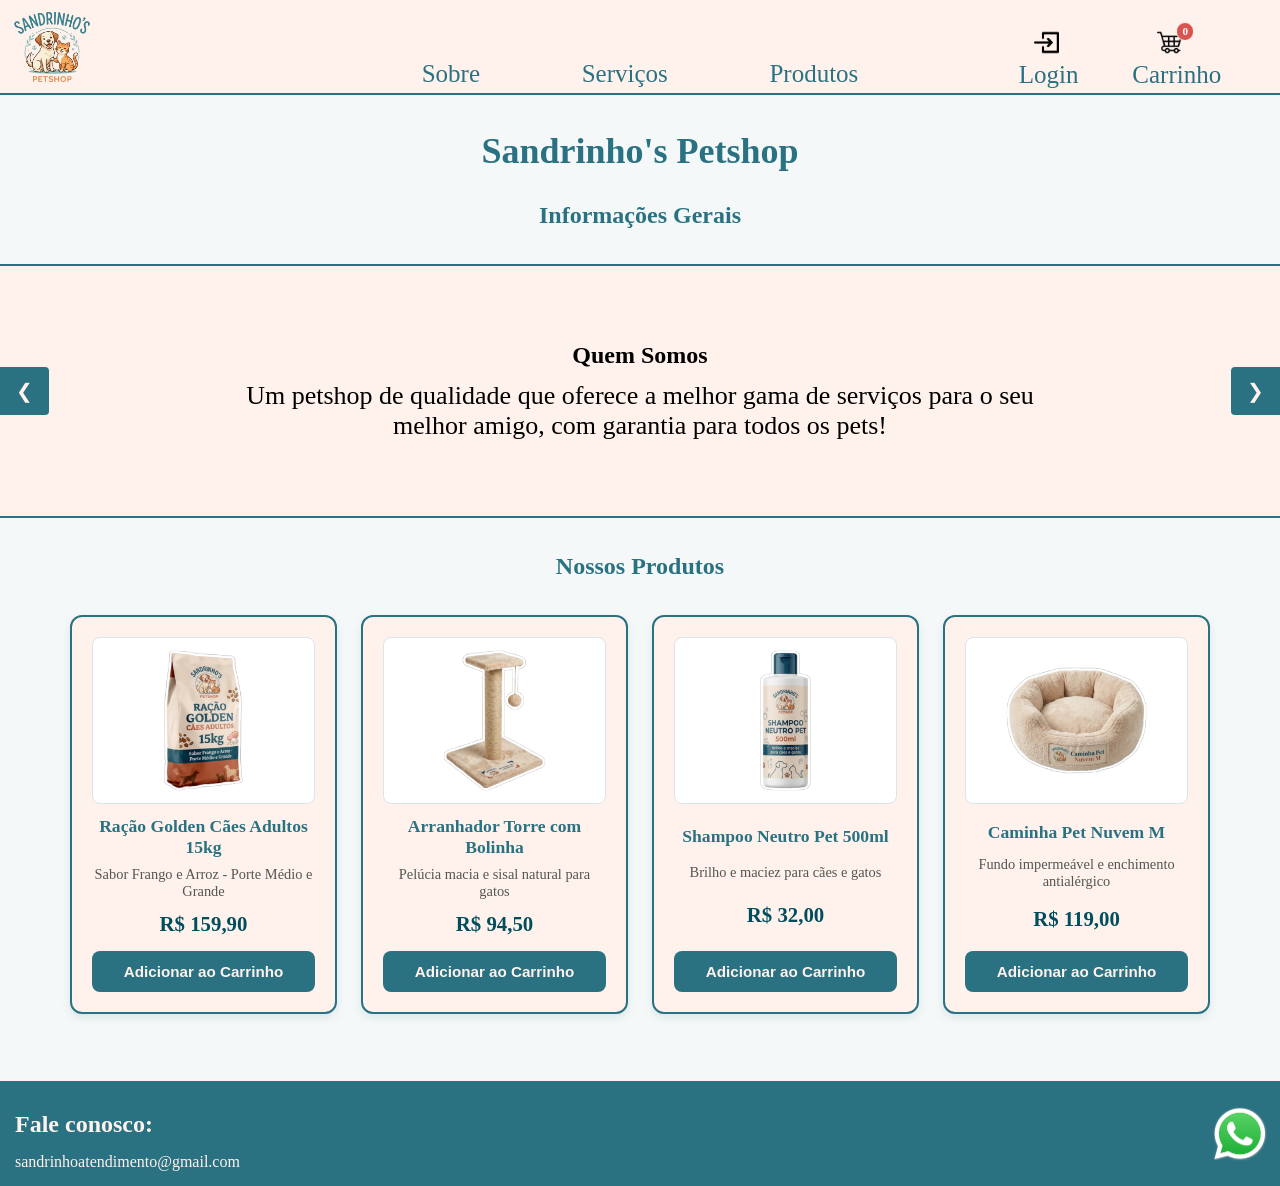
<file: web/index.html>
<!doctype html>
<html lang="pt-BR">
  <head>
    <meta charset="UTF-8" />
    <meta name="viewport" content="width=device-width, initial-scale=1.0" />
    <link rel="stylesheet" href="./styles/header.css" />
    <link rel="stylesheet" href="./styles/main.css" />
    <link rel="stylesheet" href="./styles/footer.css" />
    <link rel="stylesheet" href="./styles/carrinho.css" />
    <title>Sandrinhos Menu</title>
  </head>

  <body>
    <div id="headerPlaceholder"></div>

    <main>
      <h1 id="sobreLoc">Sandrinho's Petshop</h1>

      <h2>Informações Gerais</h2>

      <section class="carrossel">
        <button class="seta esquerda" aria-label="Anterior">&#10094;</button>

        <div class="janela">
          <div class="trilho">
            <div class="slide">
              <div class="carrosselText">
                <div class="carrosselTextTitle">Quem Somos</div>
                <div>
                  Um petshop de qualidade que oferece a melhor gama de serviços
                  para o seu melhor amigo, com garantia para todos os pets!
                </div>
              </div>
            </div>
            <div class="slide">
              <div class="carrosselText">
                <div class="carrosselTextTitle">Nossa História</div>
                <div>
                  Começamos como um serviço nos fundos de uma casa, e evoluímos
                  para uma rede comercial que leva a sensação de um lar para o
                  seu pet!
                </div>
              </div>
            </div>
            <div class="slide">
              <div class="carrosselText">
                <div class="carrosselTextTitle">Satisfação do Cliente</div>
                <div>
                  Sete a cada dez clientes retornam para buscar os nossos
                  serviços, todos com elogios para os nossos funcionários
                  habilidosos!
                </div>
              </div>
            </div>
          </div>
        </div>

        <button class="seta direita" aria-label="Próximo">&#10095;</button>
      </section>

      <h2>Nossos Produtos</h2>

      <!--  -->
      <section id="produtosLoc" class="vitrine-produtos"></section>

    </main>

    <div id="footerPlaceholder"></div>

    <script src="/web/scripts/carrinho.js"></script>
    <script src="/web/scripts/carrossel.js"></script>
    <script src="/web/scripts/include.js"></script>
  </body>
</html>
</file>
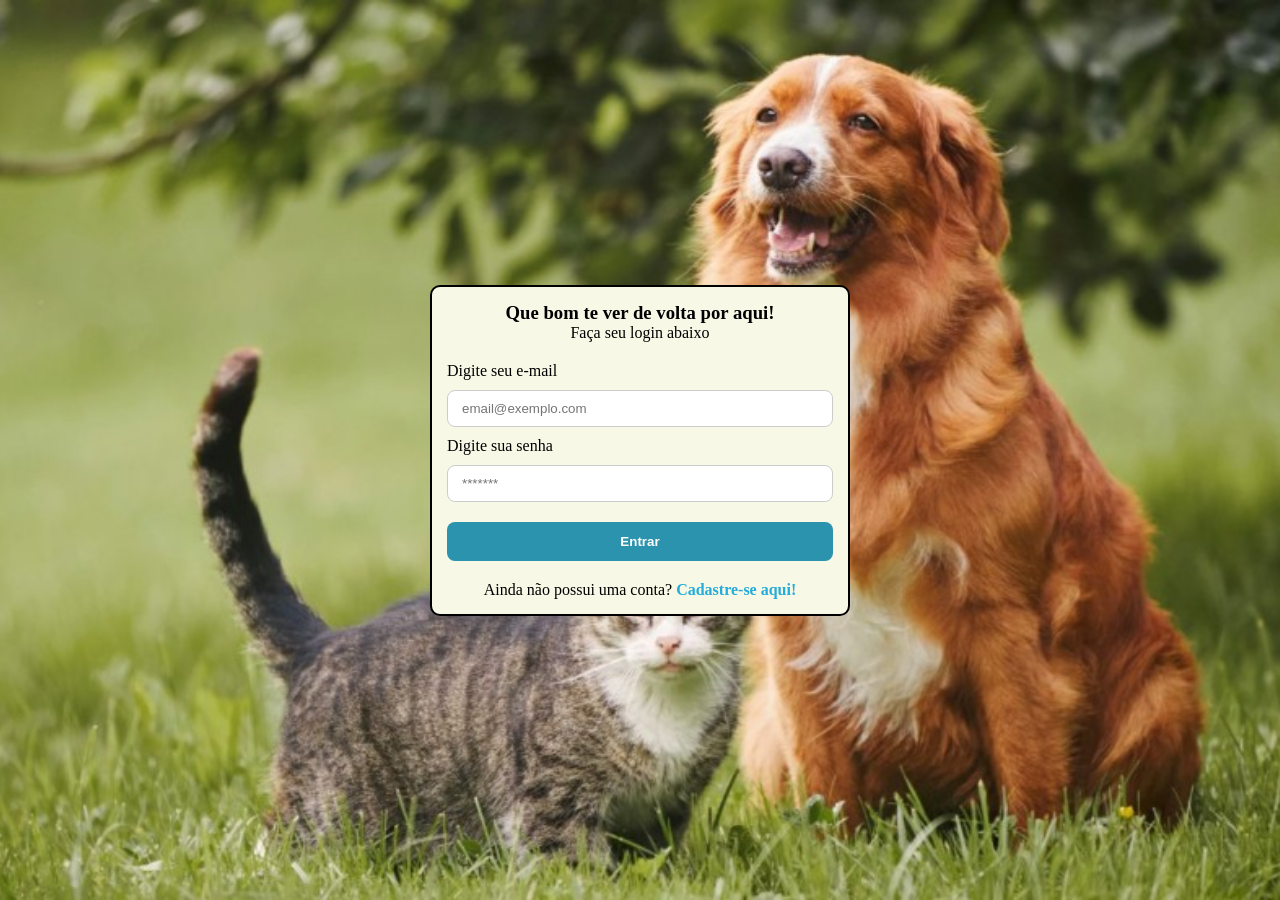
<file: web/login.html>
<!DOCTYPE html>
<html lang="pt">
<head>
    <meta charset="UTF-8">
    <meta name="viewport" content="width=device-width, initial-scale=1.0">
    <link href="/web/styles/styleLogin.css" rel="stylesheet">
    <script src="scripts/auth.js" defer></script>
    <title>Sandrinhos Login</title>
</head>
<body>
    <div class="container-principal">
        <div class="card-login">
    
    
            <div class="texto-login">
                <h3>Que bom te ver de volta por aqui!</h3>
                <p>Faça seu login abaixo</p>
            </div>

            
            <form class="formulario-login">
                <label>Digite seu e-mail</label>
                <input type="text" id="email" placeholder="email@exemplo.com">

                <label>Digite sua senha</label>
                <input type="password" id="senha" placeholder="*******">

                <button type="submit" class="botao-confirma-login">Entrar</button>
            </form>

            <div class="ainda-nao-possui-conta">
                <p>Ainda não possui uma conta? <a href="/web/cadastro.html">Cadastre-se aqui!</a> </p>
            </div>

        </div>
    </div>
</body>
</html>
</file>
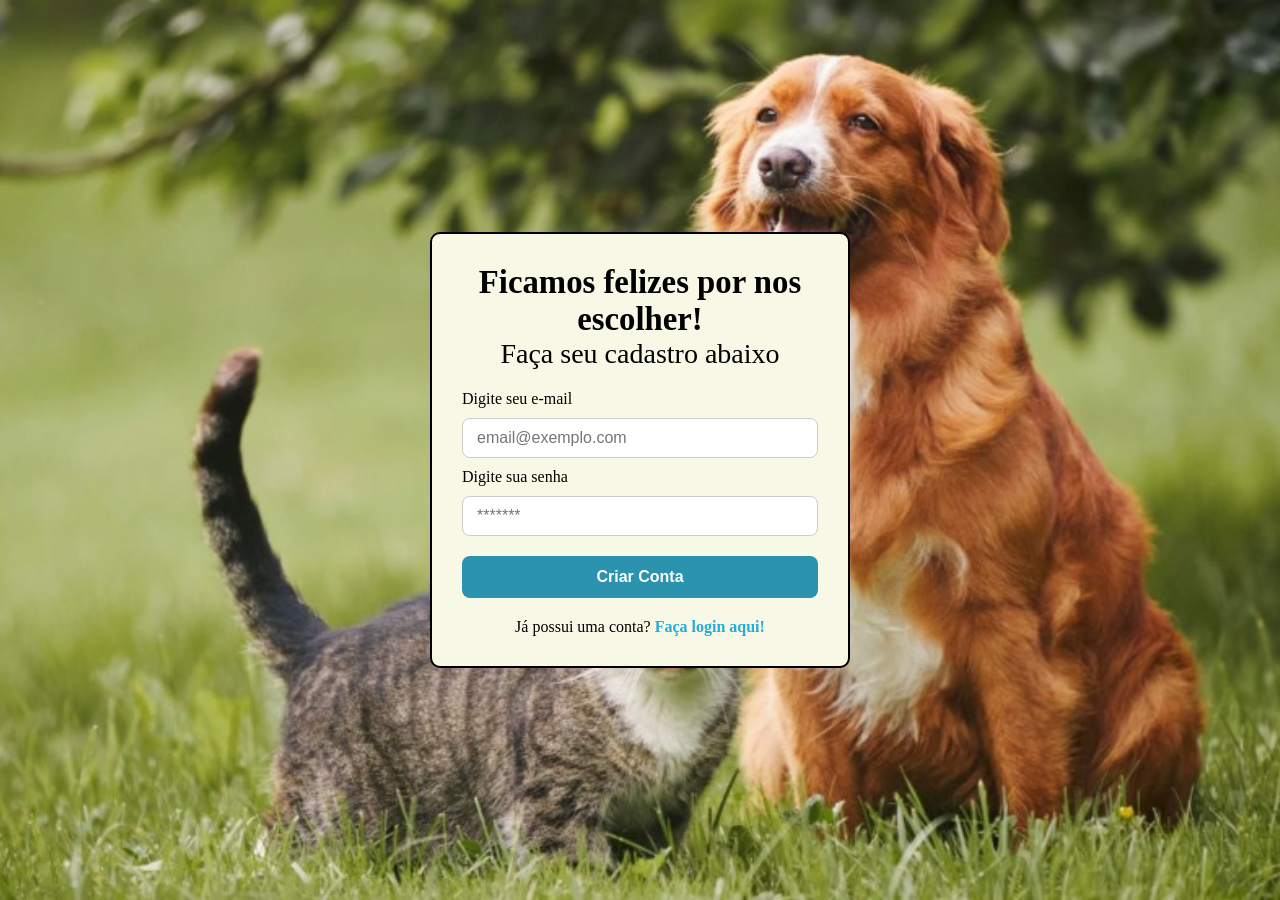
<file: web/pages/cadastro.html>
<!DOCTYPE html>
<html lang="pt">
<head>
    <meta charset="UTF-8">
    <meta name="viewport" content="width=device-width, initial-scale=1.0">
    <link href="/web/styles/cadastro.css" rel="stylesheet">
    <script src="/web/scripts/auth.js" defer></script>
    <title>Sandrinhos Login</title>
</head>
<body>
    <div class="container-principal">
        <div class="card-login">
    
    
            <div class="texto-login">
                <h3>Ficamos felizes por nos escolher!</h3>
                <p>Faça seu cadastro abaixo</p>
            </div>

            
            <form class="formulario-login">
                <label>Digite seu e-mail</label>
                <input type="text" id="email" placeholder="email@exemplo.com">

                <label>Digite sua senha</label>
                <input type="password" id="senha" placeholder="*******">

                <button type="submit" class="botao-confirma-login">Criar Conta</button>
            </form>

            <div class="ja-possui-conta">
                <p>Já possui uma conta? <a href="/web/pages/login.html">Faça login aqui!</a></p>
            </div>

        </div>
    </div>
</body>
</html>
</file>
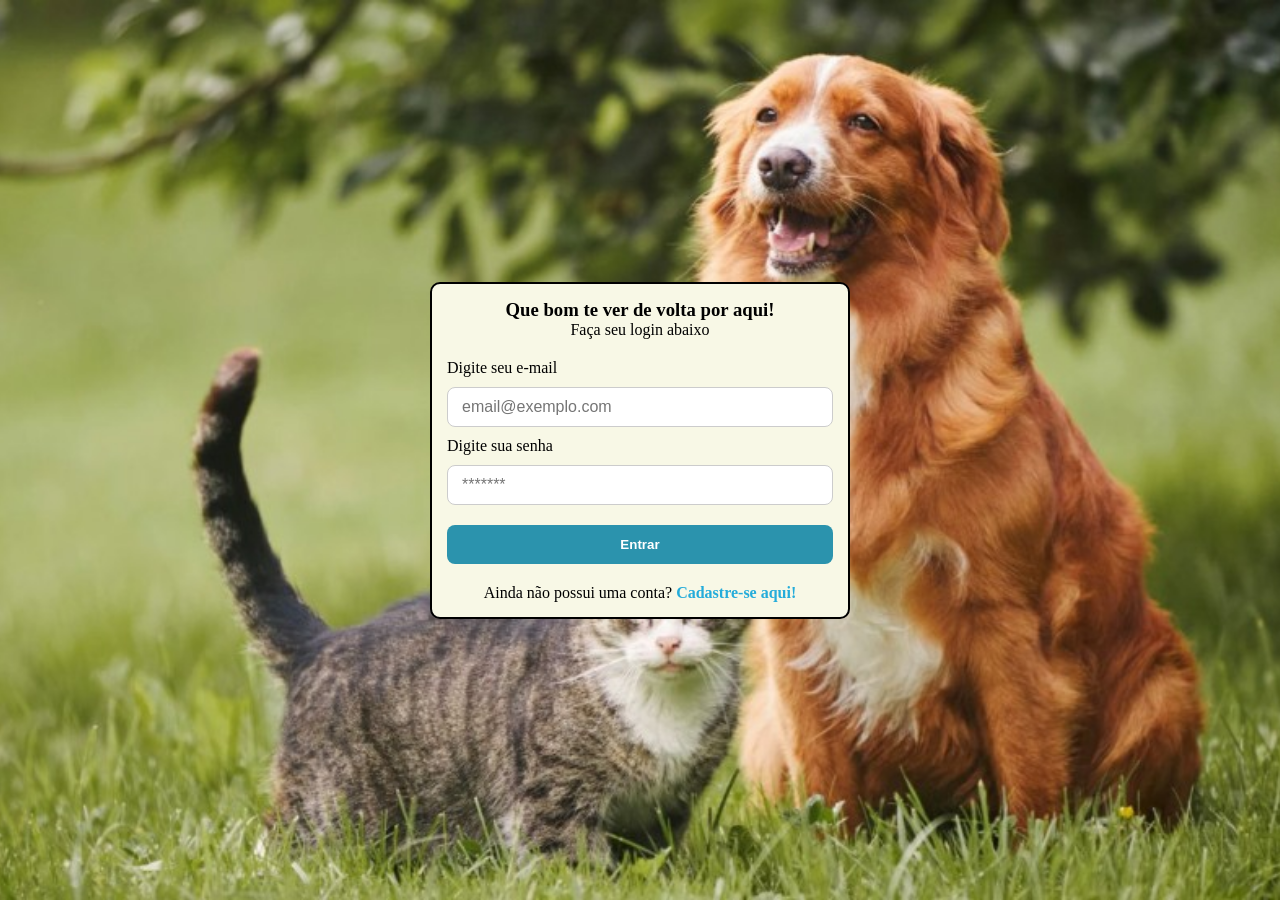
<file: web/pages/login.html>
<!DOCTYPE html>
<html lang="pt">
<head>
    <meta charset="UTF-8">
    <meta name="viewport" content="width=device-width, initial-scale=1.0">
    <link href="/web/styles/login.css" rel="stylesheet">
    <script src="/web/scripts/auth.js" defer></script>
    <title>Sandrinhos Login</title>
</head>
<body>
    <div class="container-principal">
        <div class="card-login">
    
    
            <div class="texto-login">
                <h3>Que bom te ver de volta por aqui!</h3>
                <p>Faça seu login abaixo</p>
            </div>

            
            <form class="formulario-login">
                <label>Digite seu e-mail</label>
                <input type="text" id="email" placeholder="email@exemplo.com">

                <label>Digite sua senha</label>
                <input type="password" id="senha" placeholder="*******">

                <button type="submit" class="botao-confirma-login">Entrar</button>
            </form>

            <div class="ainda-nao-possui-conta">
                <p>Ainda não possui uma conta? <a href="/web/pages/cadastro.html">Cadastre-se aqui!</a> </p>
            </div>

        </div>
    </div>
</body>
</html>
</file>
<file: web/styles/header.css>
/* Formatação Geral */

header {
  background-color: #fff2ec;
  width: 100%;
  min-height: 15%;
  display: flex;
  align-items: center;
  flex-wrap: wrap;
  border-bottom: solid #2a7282 2px;
}

/* Logo do Site */

.logoSite {
  display: flex;
  align-items: center;
  justify-content: flex-start;
  width: 25%;
  height: auto;
  max-height: 93px;
}

.logoSite img {
  width: 100px;
  max-width: 100%;
  height: auto;
  padding: 5px 0 0 5px;
}

/* Links de Navegação */

header nav {
  display: flex;
  width: 50%;
  height: 15%;
  align-items: center;
  justify-content: space-evenly;
}

.linkSite {
  padding: 55px 0 0 0;
  color: #2a7282;
  font-size: 19px;
}

.linkSite:hover {
  color: #004e5d;
}

.loginVendasDiv {
  display: flex;
  padding: 0 5px 0 5px;
  width: 25%;
  height: 15%;
  align-items: center;
  justify-content: space-evenly;
  font-size: 19px;
}

.loginVendasDiv a {
  padding: 25px 0 0 0;
}

.loginIco {
  width: 25px;
  height: 25px;
  margin: 0 0 0 8px;
}

.cartIco {
  width: 25px;
  height: 25px;
  margin: 0 0 0 14px;
}

.btn-logout {
  display: flex;
  flex-direction: column;
  align-items: center;
  padding: 25px 0 0 0;
  border: none;
  background: none;
  font: inherit;
  color: #2a7282;
  cursor: pointer;
}

.btn-logout:hover {
  color: #004e5d;
}

.btn-logout:focus-visible {
  outline: 2px solid #2a7282;
  outline-offset: 4px;
}

.logoutIco {
  width: 25px;
  height: 25px;
  stroke: #000;
}

.btn-logout[hidden] {
  display: none;
}

@media screen and (min-width: 600px) {
  .linkSite {
    font-size: 25px;
  }

  .loginVendasDiv {
    font-size: 25px;
  }

  .loginIco {
    margin: 0 0 0 15px;
  }

  .cartIco {
    margin: 0 0 0 25px;
  }
}

@media screen and (max-width: 450px) {
  .logoSite {
    display: none;
  }

  .topoSite {
    align-items: center;
    justify-content: space-between;
  }

  .loginVendasDiv {
    width: 45%;
    padding: 0 5px 0 5px;
    justify-content: space-evenly;
  }

  header nav {
    width: 55%;
    padding: 0 10px 0 10px;
    justify-content: space-between;
  }
}

@media screen and (max-width: 360px) {
  .linkSite,
  .loginVendasDiv {
    font-size: 16px;
  }

  .linkSite {
    padding-top: 25px;
  }

  .loginIco,
  .cartIco {
    margin-left: 6px;
  }
}
</file>
<file: web/styles/main.css>
* {
  padding: 0;
  margin: 0;
  border: none;
  text-decoration: none;
  box-sizing: border-box;
}

body {
  min-height: 100vh;
  display: flex;
  flex-direction: column;
  overflow-x: hidden;
}

main {
  background-color: #f5f8f8;
  flex: 1;
  width: 100%;
  padding: 20px 0;
}

h1 {
  width: 100%;
  text-align: center;
  padding: 15px 16px;
  color: #2a7282;
  font-size: 36px;
}

h2 {
  width: 100%;
  text-align: center;
  padding: 15px 16px;
  color: #2a7282;
  font-size: 24px;
}

.carrossel {
  position: relative;
  width: 100%;
  margin: 20px 0;
}

.janela {
  overflow: hidden;
  width: 100%;
  border-top: solid 2px #2a7282;
  border-bottom: solid 2px #2a7282;
}

.trilho {
  display: flex;
  transition: transform 0.4s ease;
  width: 100%;
}

.slide {
  flex: 0 0 100%;
  width: 100%;
  min-height: 250px;
  display: flex;
  align-items: center;
  justify-content: center;
  background-color: #fff2ec;
  padding: 40px 60px;
}

.carrosselText {
  display: flex;
  flex-direction: column;
  justify-content: center;
  align-items: center;
  text-align: center;
  font-size: 26px;
  max-width: 800px;
  width: 100%;
}

.carrosselTextTitle {
  font-weight: bold;
  font-size: 24px;
  padding-bottom: 12px;
}

.seta {
  position: absolute;
  top: 50%;
  transform: translateY(-50%);
  z-index: 2;
  border: none;
  background-color: #2a7282;
  color: #fff2ec;
  font-size: 20px;
  padding: 12px 16px;
  cursor: pointer;
  transition: background-color 0.2s ease;
}

.seta:hover {
  background-color: #004e5d;
}

.esquerda {
  left: 0;
  border-radius: 0 4px 4px 0;
}

.direita {
  right: 0;
  border-radius: 4px 0 0 4px;
}

@media (max-width: 600px) {
  h1 {
    font-size: 24px;
  }

  h2 {
    font-size: 20px;
  }

  .slide {
    padding: 30px 45px;
    min-height: 200px;
  }

  .carrosselText {
    font-size: 15px;
  }

  .carrosselTextTitle {
    font-size: 20px;
  }

  .seta {
    font-size: 16px;
    padding: 8px 10px;
  }
}
</file>
<file: web/styles/footer.css>
/* Formatação Geral */

footer {
  background-color: #2a7282;
  color: #fff2ec;
  width: 100%;
  padding: 15px 0;
  display: flex;
  align-items: center;
  border-top: solid #fff2ec 2px;
}

footer h2 {
  background-color: #2a7282;
  color: #fff2ec;
  width: 100%;
  padding: 15px 0;
  display: flex;
  align-items: center;
}

/* Botão Whatsapp */

.phoneBtn {
  display: flex;
  justify-content: flex-end;
  align-items: center;
  width: 20%;
  flex-shrink: 0;
}

.phoneIco {
  padding-right: 10px;
  width: 70px;
  max-width: 100%;
  height: auto;
}

/* Informações de Contato */

.infoContato {
  display: flex;
  flex-direction: column;
  justify-content: center;
  padding: 0 0 0 15px;
  width: 80%;
  min-width: 0;
  overflow-wrap: break-word;
}

@media screen and (max-width: 375px) {
  .infoContato {
    font-size: 10pt;
  }
}

@media screen and (max-width: 480px) {
  .phoneBtn {
    width: 25%;
  }

  .phoneIco {
    width: 50px;
    padding-right: 5px;
  }

  .infoContato {
    width: 75%;
    padding-left: 10px;
  }
}
</file>
<file: web/styles/carrinho.css>
/* Contador vermelho no ícone Vendas */
.cart-icon-wrapper {
  position: relative;
  display: inline-block;
  line-height: 1;
}

.badge-carrinho {
  position: absolute;
  top: -8px;
  right: -12px;
  min-width: 18px;
  padding: 2px 5px;
  background-color: #d9534f;
  color: #ffffff;
  font-size: 0.7rem;
  font-weight: bold;
  line-height: 1.2;
  text-align: center;
  border-radius: 999px;
  border: 1px solid #fff2ec;
}

/* Vitrine de Produtos */
.titulo-secao {
  text-align: center;
  color: #2a7282;
  font-size: clamp(1.4rem, 4vw, 2rem);
  padding: 25px 10px 10px 10px;
}

.vitrine-produtos {
  display: grid;
  grid-template-columns: repeat(auto-fill, minmax(min(100%, 240px), 1fr));
  gap: clamp(14px, 3vw, 24px);
  max-width: 1200px;
  margin-inline: auto;
  padding: clamp(14px, 3vw, 20px) clamp(14px, 4vw, 30px) clamp(30px, 5vw, 45px);
}

.produto-card {
  background-color: #fff2ec;
  border: 2px solid #2a7282;
  border-radius: 12px;
  padding: clamp(14px, 3vw, 20px);
  display: flex;
  flex-direction: column;
  justify-content: space-between;
  text-align: center;
  box-shadow: 0 4px 10px rgba(42, 114, 130, 0.12);
}

.produto-img {
  width: 100%;
  aspect-ratio: 4 / 3;
  object-fit: contain;
  background-color: #ffffff;
  border-radius: 8px;
  padding: 8px;
  margin-bottom: 12px;
  border: 1px solid #d8e6e9;
}

.produto-card h3 {
  color: #2a7282;
  font-size: 1.1rem;
  margin-bottom: 8px;
}

.produto-card .descricao {
  color: #555;
  font-size: 0.9rem;
  margin-bottom: 12px;
}

.produto-card .preco {
  color: #004e5d;
  font-size: 1.3rem;
  font-weight: bold;
  margin-bottom: 15px;
}

/* Controles dentro do card */
.btn-add-card {
  background-color: #2a7282;
  color: #fff2ec;
  border: none;
  padding: 12px 10px;
  width: 100%;
  border-radius: 8px;
  font-weight: bold;
  cursor: pointer;
  font-size: 0.95rem;
  transition: background-color 0.2s;
}

.controles-ativos-card {
  display: flex;
  flex-wrap: wrap;
  align-items: center;
  justify-content: center;
  gap: 8px;
}

.btn-qtd-card {
  background-color: #2a7282;
  color: #fff2ec;
  border: none;
  width: 36px;
  height: 36px;
  border-radius: 6px;
  font-weight: bold;
  font-size: 1.1rem;
  cursor: pointer;
}

.qtd-numero-card {
  font-weight: bold;
  color: #2a7282;
  font-size: 0.9rem;
}

.btn-remover-card {
  background-color: #d9534f;
  color: #ffffff;
  border: none;
  padding: 0 10px;
  height: 36px;
  border-radius: 6px;
  font-weight: bold;
  font-size: 0.8rem;
  cursor: pointer;
}

/* --- PAINEL LATERAL VINDO DA DIREITA (DRAWER) --- */
.drawer-overlay {
  position: fixed;
  inset: 0;
  background-color: rgba(0, 0, 0, 0.5);
  z-index: 9999;
  opacity: 0;
  visibility: hidden;
  transition: opacity 0.3s ease, visibility 0.3s ease;
}

.drawer-overlay.ativo {
  opacity: 1;
  visibility: visible;
}

.drawer-conteudo {
  position: absolute;
  top: 0;
  right: 0;
  bottom: 0;
  width: min(100%, 410px);
  background-color: #fff2ec;
  border-left: 3px solid #2a7282;
  padding: clamp(14px, 4vw, 20px);
  box-shadow: -6px 0 20px rgba(0, 0, 0, 0.25);
  display: flex;
  flex-direction: column;
  transform: translateX(100%);
  transition: transform 0.35s ease;
}

.drawer-overlay.ativo .drawer-conteudo {
  transform: translateX(0);
}

.drawer-header {
  display: flex;
  justify-content: space-between;
  align-items: center;
  border-bottom: 2px solid #2a7282;
  padding-bottom: 12px;
  color: #2a7282;
}

.btn-fechar {
  background: none;
  border: none;
  font-size: 2rem;
  color: #2a7282;
  cursor: pointer;
  line-height: 1;
  padding: 0 6px;
}

.drawer-body {
  margin: 15px 0;
  overflow-y: auto;
  overscroll-behavior: contain;
  flex-grow: 1;
}

/* Item dentro da gaveta lateral */
.item-carrinho {
  display: flex;
  flex-wrap: wrap;
  align-items: center;
  gap: 10px;
  padding: 10px;
  background-color: #ffffff;
  border-radius: 8px;
  margin-bottom: 10px;
  border: 1px solid #d8e6e9;
}

.item-carrinho-img {
  width: 52px;
  height: 52px;
  object-fit: contain;
  border-radius: 6px;
  border: 1px solid #eee;
  flex-shrink: 0;
}

.item-info {
  flex: 1 1 120px;
  min-width: 0;
}

.item-info h4 {
  color: #2a7282;
  font-size: 0.9rem;
  margin-bottom: 3px;
}

.item-info span {
  font-size: 0.85rem;
  color: #555;
}

.item-controles {
  display: flex;
  align-items: center;
  gap: 5px;
  margin-left: auto;
}

.btn-qtd {
  background-color: #2a7282;
  color: #fff2ec;
  border: none;
  width: 28px;
  height: 28px;
  border-radius: 5px;
  cursor: pointer;
  font-weight: bold;
}

.btn-remover {
  background-color: #d9534f;
  color: white;
  border: none;
  padding: 6px 8px;
  border-radius: 5px;
  cursor: pointer;
  font-size: 0.75rem;
  margin-left: 2px;
}

.carrinho-vazio {
  text-align: center;
  color: #2a7282;
  padding: 30px 0;
  font-size: 1.05rem;
}

.drawer-footer {
  border-top: 2px solid #2a7282;
  padding-top: 15px;
  padding-bottom: env(safe-area-inset-bottom, 0px);
}

.total-container {
  display: flex;
  justify-content: space-between;
  font-size: clamp(1.05rem, 3.5vw, 1.2rem);
  color: #2a7282;
  margin-bottom: 15px;
}

.btn-checkout {
  width: 100%;
  background-color: #2a7282;
  color: #fff2ec;
  border: none;
  padding: 14px;
  border-radius: 8px;
  font-size: 1.05rem;
  font-weight: bold;
  cursor: pointer;
  transition: background-color 0.2s;
}

/* Hover só onde existe mouse (no celular ele "gruda" depois do toque) */
@media (hover: hover) {
  .btn-add-card:hover,
  .btn-checkout:hover {
    background-color: #004e5d;
  }
}

/* Alvos de toque maiores em telas touch */
@media (pointer: coarse) {
  .btn-qtd {
    width: 36px;
    height: 36px;
  }

  .btn-remover {
    padding: 9px 10px;
  }
}

/* Foco visível para navegação por teclado */
.btn-add-card:focus-visible,
.btn-qtd-card:focus-visible,
.btn-remover-card:focus-visible,
.btn-qtd:focus-visible,
.btn-remover:focus-visible,
.btn-fechar:focus-visible,
.btn-checkout:focus-visible {
  outline: 2px solid #004e5d;
  outline-offset: 2px;
}

/* Respeita quem desativa animações no sistema */
@media (prefers-reduced-motion: reduce) {
  .drawer-overlay,
  .drawer-conteudo,
  .btn-add-card,
  .btn-checkout {
    transition: none;
  }
}

body.drawer-aberto { overflow: hidden; }
</file>
<file: web/styles/styleLogin.css>
* {
    margin: 0;
    padding: 0;
    box-sizing: border-box;
}

.foto-de-fundo-login{
    width: 100%;
    height: 100vh;
    margin: 0;
    padding: 0;
}

.botao-confirma-login{
    width: auto;
    padding: 10px;
}

.container-principal{
    background-image: url('../assets/Foto-de-fundo-login.jpg');
    background-size: cover;
    background-position: center;
    min-height: 100vh;
    width: 100%;
    height: fit-content;
    padding: 8px;
    display: flex;
    justify-content: center;
    align-items: center;
}

.card-login{
    background-color: rgb(248, 248, 230);
    border: solid black 2px;
    border-radius: 10px;
    padding: 15px;
    display: flex;
    flex-direction: column;
    align-items: center;
    max-width: 420px;
    width: 90%;
    gap: 20px;
}

.texto-login {
  text-align: center;
}

.formulario-login {
  display: flex;
  flex-direction: column;
  width: 100%;
  gap: 10px;
}

.formulario-login input {
  width: 100%;
  padding: 10px 14px;
  border: 1px solid #ccc;
  border-radius: 8px;
  outline: none;
}

.botao-confirma-login {
  width: 100%;
  padding: 12px;
  background-color: #2b93ad;
  color: white;
  border: none;
  border-radius: 8px;
  font-weight: bold;
  cursor: pointer;
  margin-top: 10px;
  transition: 1s ease;
}

.botao-confirma-login:hover{
    scale: 1.067;
}

.ainda-nao-possui-conta a{
  color: rgb(36, 172, 218);
  font-weight: bold;
  text-decoration: none;
}
</file>
<file: web/styles/cadastro.css>
* {
  margin: 0;
  padding: 0;
  box-sizing: border-box;
}

.foto-de-fundo-login {
  width: 100%;
  min-height: 100vh;
  min-height: 100dvh;
}

.container-principal {
  background-image: url('../assets/Foto-de-fundo-login.jpg');
  background-size: cover;
  background-position: center;
  width: 100%;
  min-height: 100vh;
  min-height: 100dvh;
  padding: clamp(8px, 3vw, 24px);
  display: flex;
  justify-content: center;
  align-items: center;
}

.card-login {
  background-color: rgb(248, 248, 230);
  border: solid black 2px;
  border-radius: 10px;
  padding: clamp(15px, 4vw, 30px);
  display: flex;
  flex-direction: column;
  align-items: center;
  width: min(100%, 420px);
  gap: clamp(14px, 3vw, 20px);
}

.texto-login {
  text-align: center;
  font-size: clamp(1.25rem, 4vw, 1.75rem);
}

.formulario-login {
  display: flex;
  flex-direction: column;
  width: 100%;
  gap: 10px;
}

.formulario-login input {
  width: 100%;
  padding: 10px 14px;
  font-size: 1rem;
  border: 1px solid #ccc;
  border-radius: 8px;
}

.formulario-login input:focus-visible {
  border-color: #2b93ad;
  outline: 2px solid #2b93ad;
  outline-offset: 1px;
}

.botao-confirma-login {
  width: 100%;
  padding: 12px;
  margin-top: 10px;
  background-color: #2b93ad;
  color: white;
  border: none;
  border-radius: 8px;
  font-size: 1rem;
  font-weight: bold;
  cursor: pointer;
  transition: transform 0.2s ease;
}

@media (hover: hover) {
  .botao-confirma-login:hover {
    transform: scale(1.04);
  }
}

.ja-possui-conta a {
  color: rgb(36, 172, 218);
  font-weight: bold;
  text-decoration: none;
}
</file>
<file: web/styles/login.css>
* {
    margin: 0;
    padding: 0;
    box-sizing: border-box;
}

.foto-de-fundo-login{
    width: 100%;
    height: 100vh;
    margin: 0;
    padding: 0;
}

.container-principal{
    background-image: url('../assets/Foto-de-fundo-login.jpg');
    background-size: cover;
    background-position: center;
    min-height: 100vh;
    width: 100%;
    padding: 8px;
    display: flex;
    justify-content: center;
    align-items: center;
}

.card-login{
    background-color: rgb(248, 248, 230);
    border: solid black 2px;
    border-radius: 10px;
    padding: 15px;
    display: flex;
    flex-direction: column;
    align-items: center;
    max-width: 420px;
    width: 90%;
    gap: 20px;
}

.texto-login {
  text-align: center;
}

.formulario-login {
  display: flex;
  flex-direction: column;
  width: 100%;
  gap: 10px;
}

.formulario-login input {
  width: 100%;
  padding: 10px 14px;
  border: 1px solid #ccc;
  border-radius: 8px;
  outline: none;
  font-size: 16px;
}

.botao-confirma-login {
  width: 100%;
  padding: 12px;
  background-color: #2b93ad;
  color: white;
  border: none;
  border-radius: 8px;
  font-weight: bold;
  cursor: pointer;
  margin-top: 10px;
  transition: 1s ease;
}

.botao-confirma-login:hover{
    scale: 1.067;
}

.ainda-nao-possui-conta a{
  color: rgb(36, 172, 218);
  font-weight: bold;
  text-decoration: none;
}

@media screen and (max-width: 360px) {
  .card-login {
    width: 100%;
    padding: 12px;
  }
}
</file>
